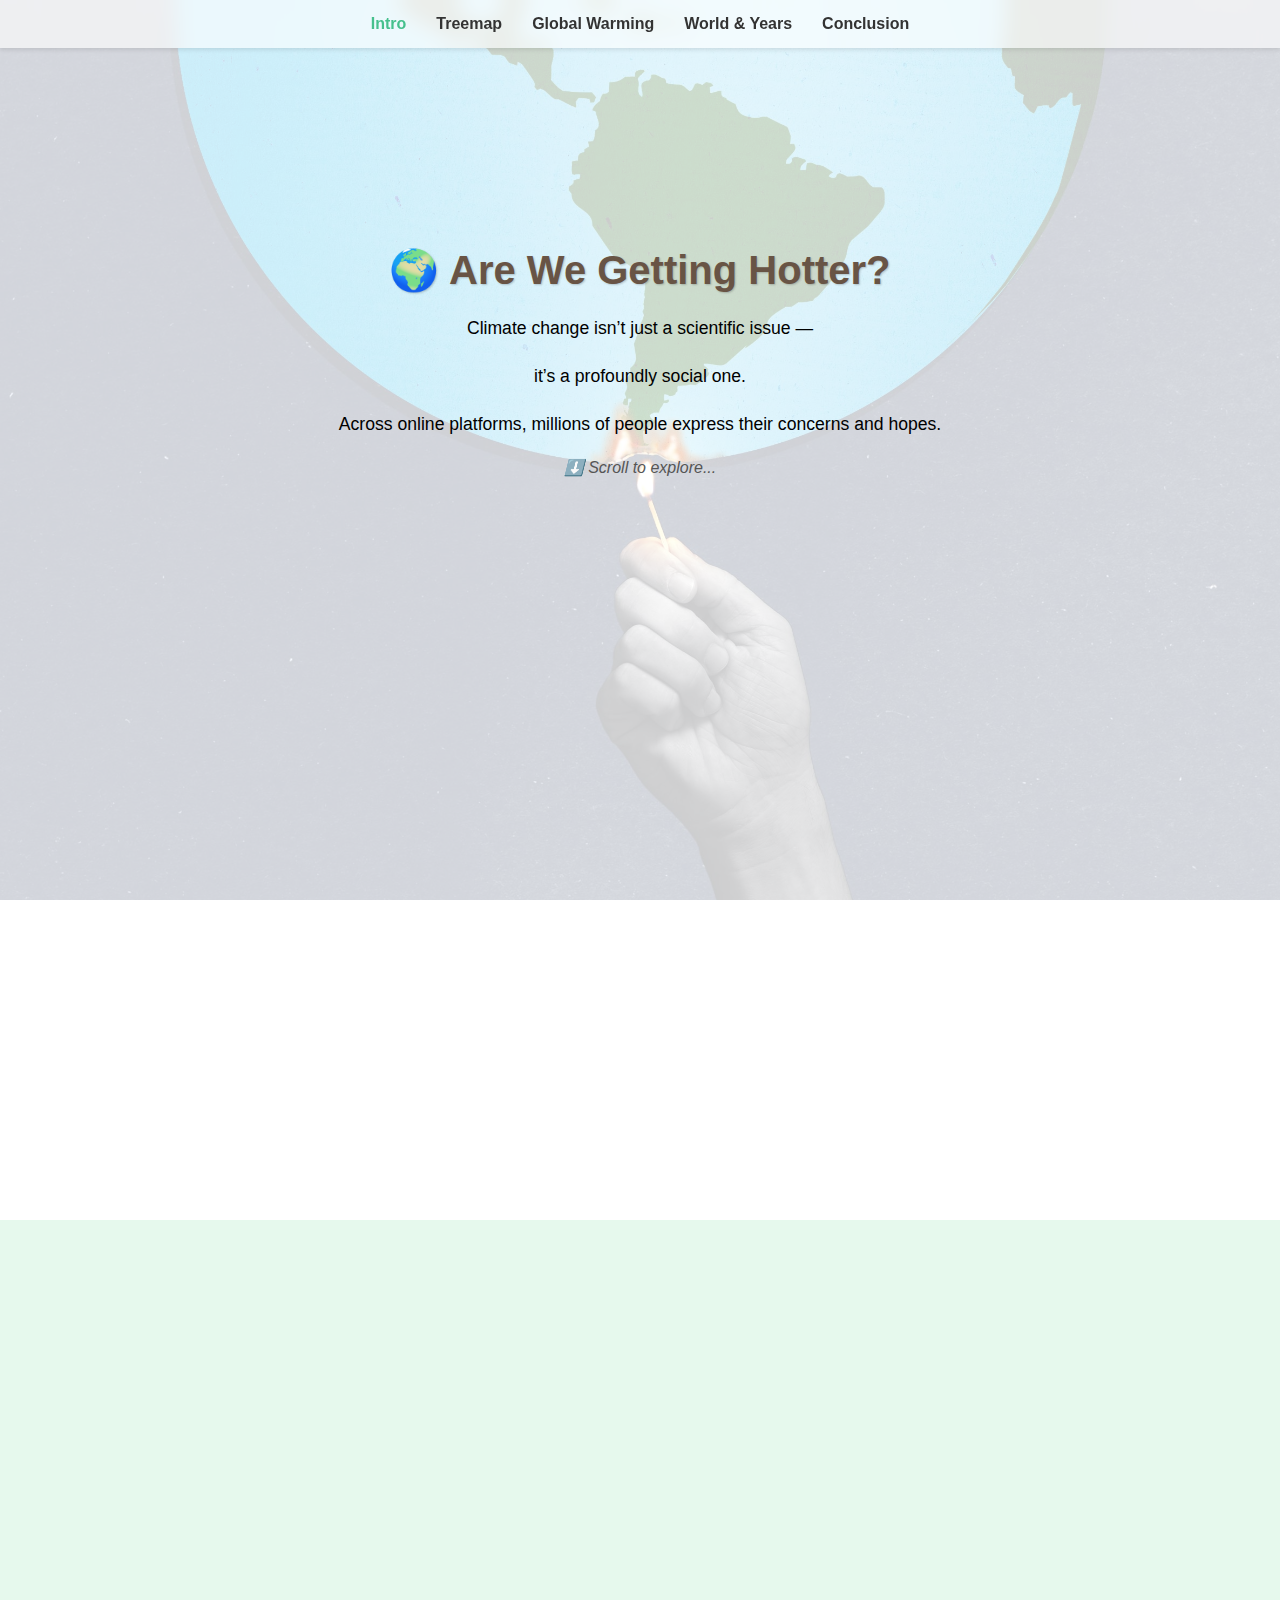
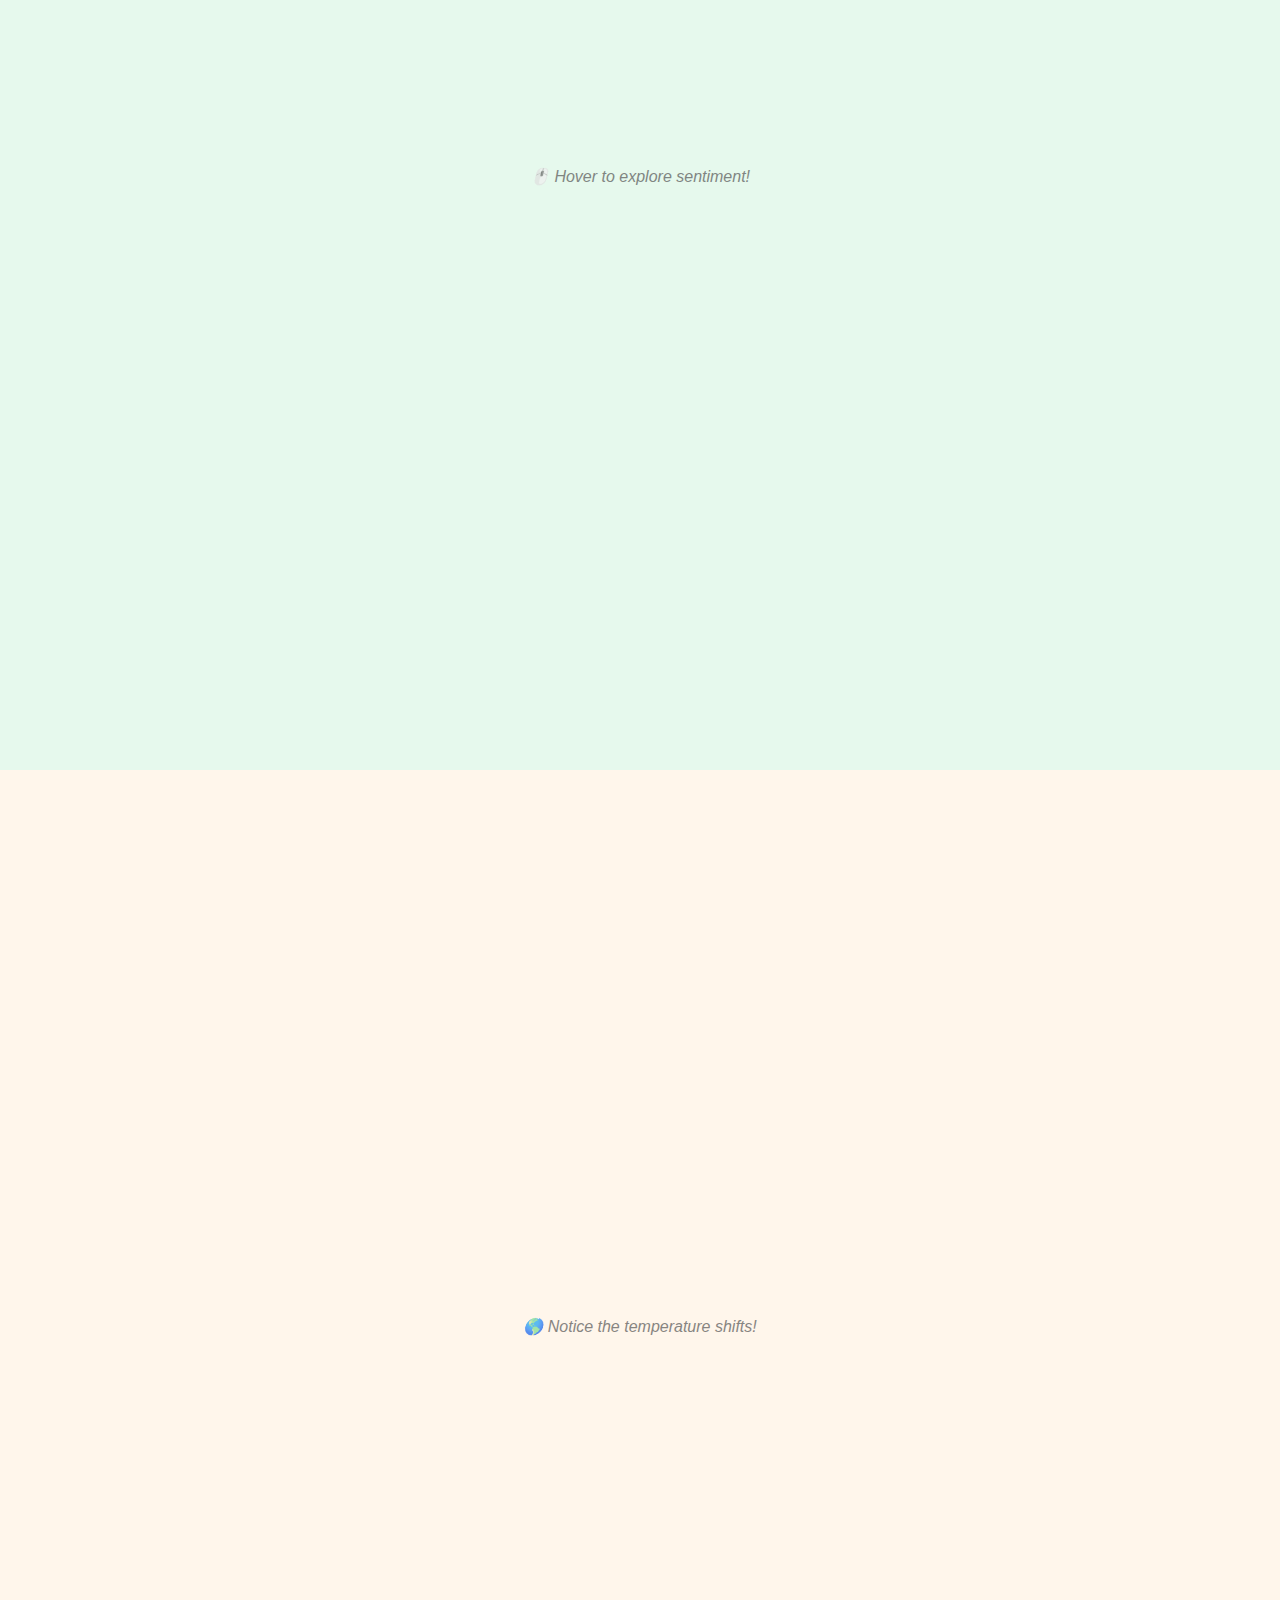
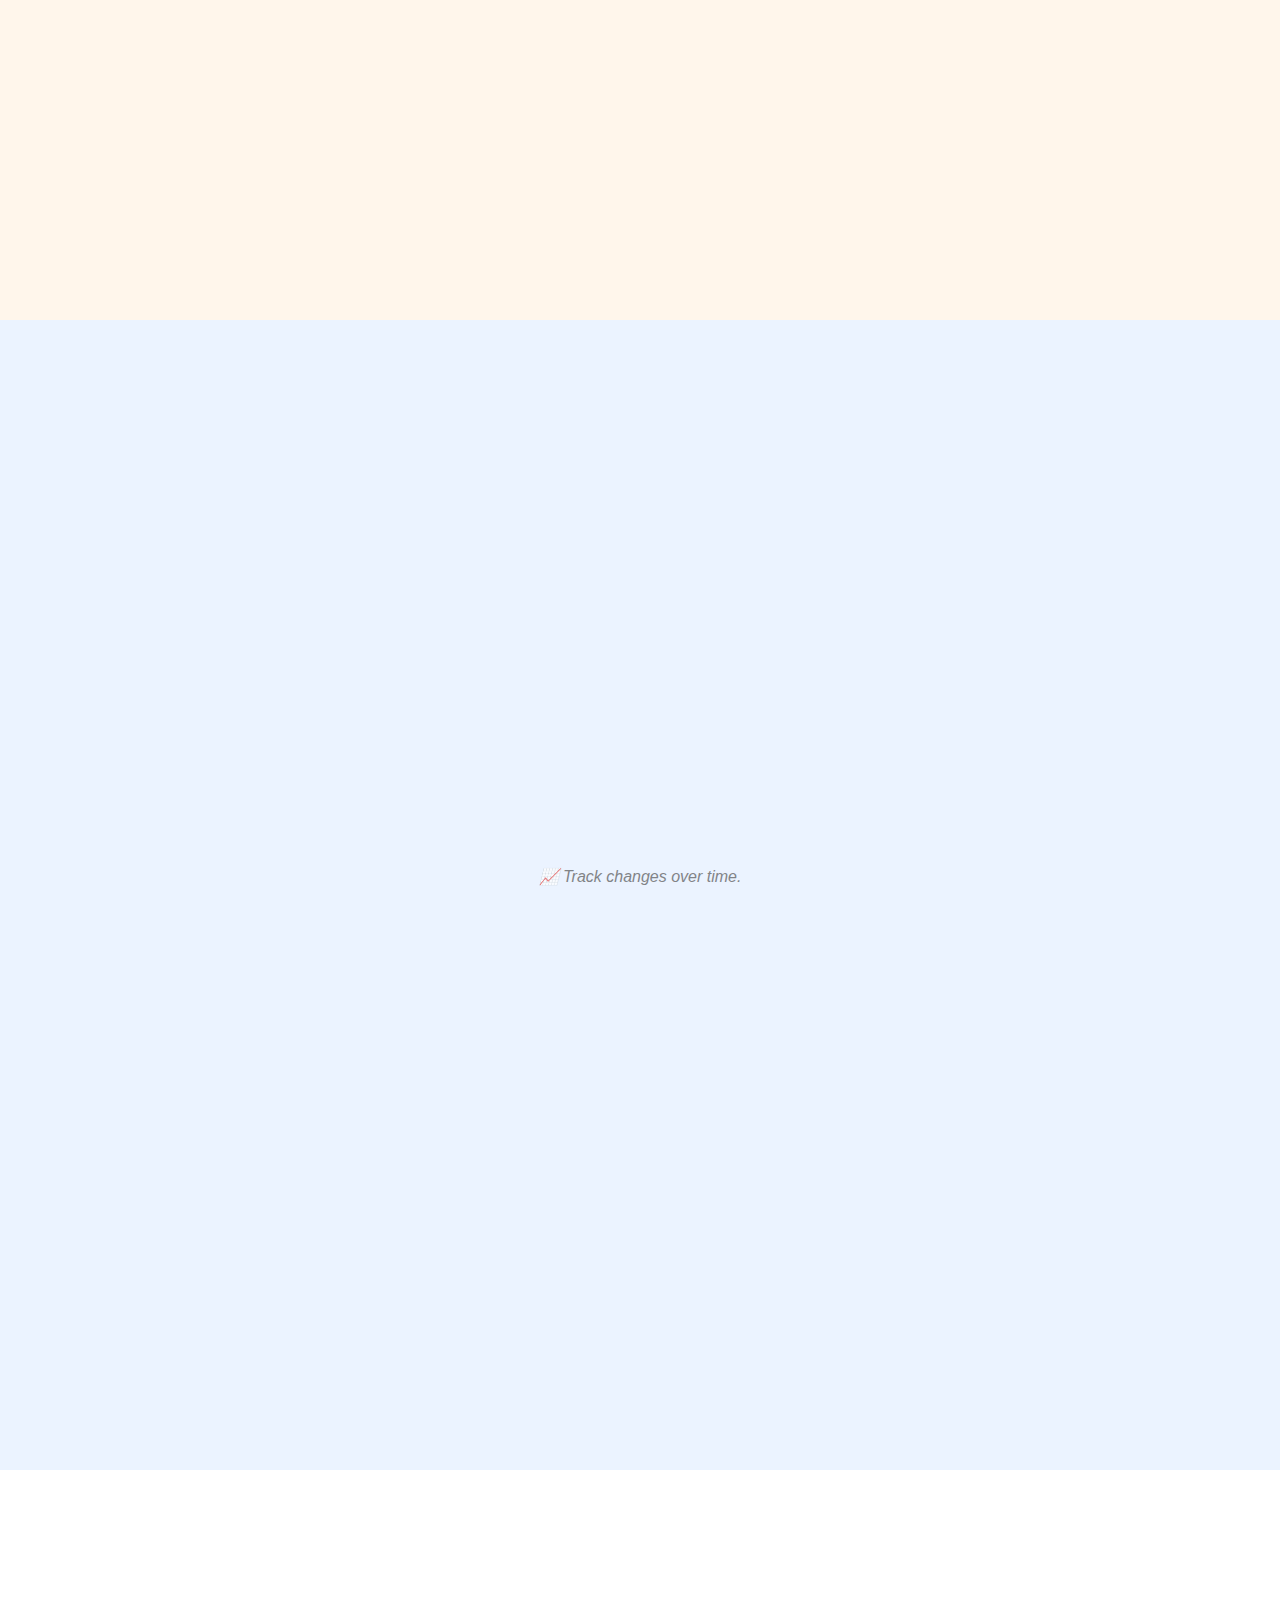
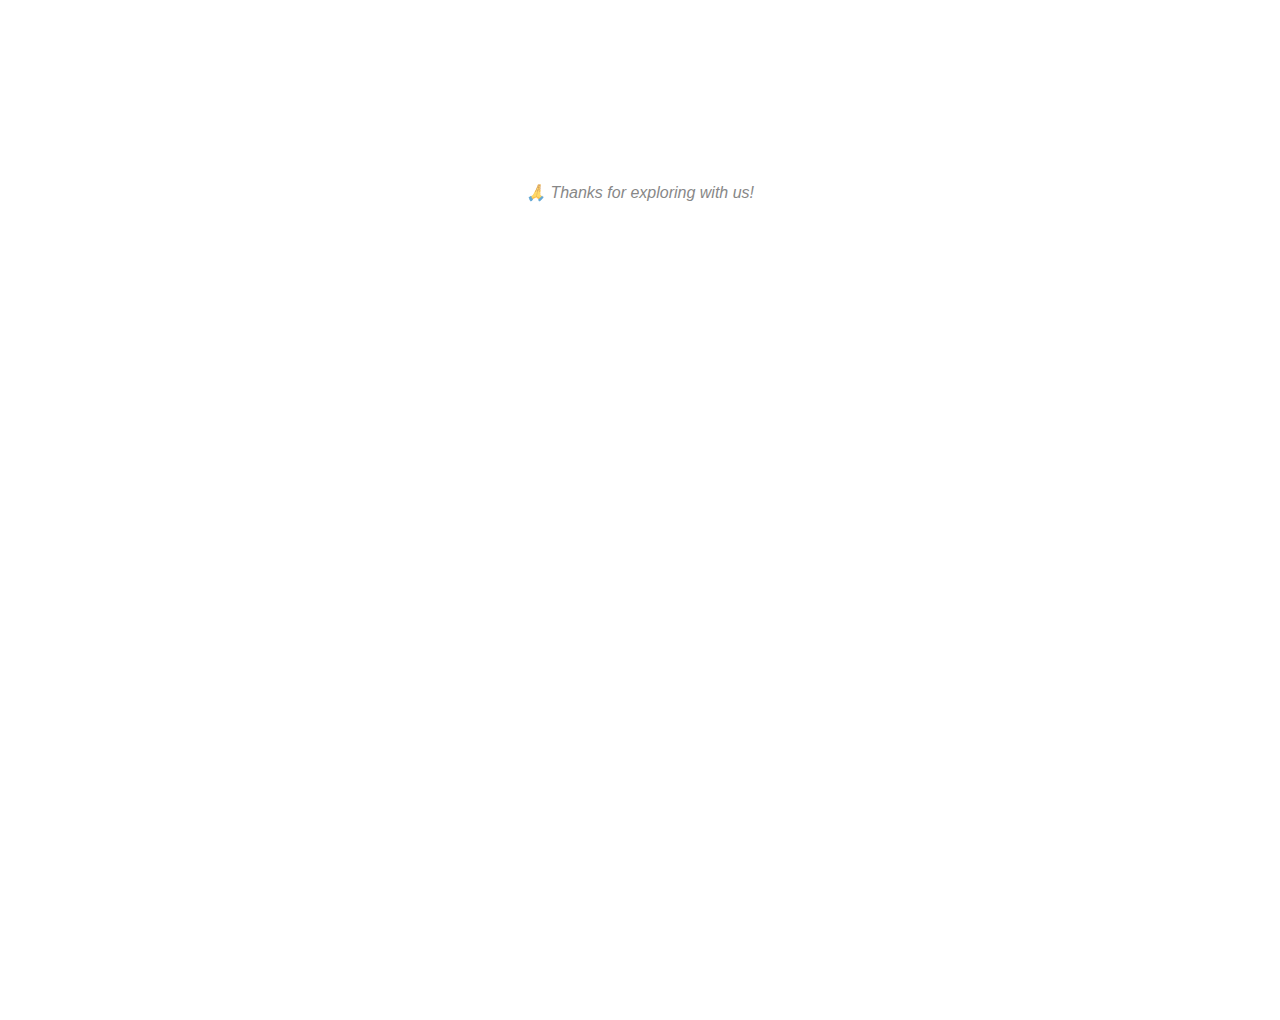
<file: index.html>
<!DOCTYPE html>
<html lang="en">
<head>
  <meta charset="UTF-8">
  <title>Are We Getting Hotter?</title>
  <link rel="stylesheet" href="style.css">
</head>
<body>

<nav id="navbar">
  <a href="#intro">Intro</a>
  <a href="#treemap">Treemap</a>
  <a href="#globalwarming">Global Warming</a>
  <a href="#worldyears">World & Years</a>
  <a href="#conclusion">Conclusion</a>
</nav>

<div class="spacer"></div>

<section id="intro" class="section-light">
  <h1 class="fade-in">🌍 Are We Getting Hotter?</h1>
  <p class="fade-in">Climate change isn’t just a scientific issue —</p>
  <p class="fade-in">it’s a profoundly social one.</p>
  <p class="fade-in">Across online platforms, millions of people express their concerns and hopes.</p>
  <div class="hint fade-in">⬇️ Scroll to explore...</div>
</section>

<section id="treemap" class="section-green">
  <h2 class="fade-in">🧠 Treemap of Climate Topics & Sentiment</h2>
  <p class="fade-in">We explore what people are actually saying about climate change.</p>
  <iframe src="https://zihang-github-io.onrender.com/" class="fade-in"></iframe>
  <div class="hint fade-in">🖱️ Hover to explore sentiment!</div>
</section>

<section id="globalwarming" class="section-warm">
  <h2 class="fade-in">🌡️ Global Warming — Are We Getting Hotter?</h2>
  <p class="fade-in">Tracking global temperature anomalies reveals alarming trends over decades.</p>
  <iframe src="https://si649-visualization1.onrender.com/" class="fade-in"></iframe>
  <div class="hint fade-in">🌎 Notice the temperature shifts!</div>
</section>

<section id="worldyears" class="section-blue">
  <h2 class="fade-in">🏭 "World" and "Years" — Tracking the Timeline</h2>
  <p class="fade-in">Linking world discussions with evolving temperature data over time.</p>
  <iframe src="https://visualization3.onrender.com/" class="fade-in"></iframe>
  <div class="hint fade-in">📈 Track changes over time.</div>
</section>

<section id="conclusion" class="section-light">
  <h2 class="fade-in">📢 Conclusion</h2>
  <p class="fade-in">By linking discourse and reality, we uncover the urgent need for collective action against climate change.</p>
  <div class="hint fade-in">🙏 Thanks for exploring with us!</div>
</section>

<script src="script.js"></script>

</body>
</html>
</file>
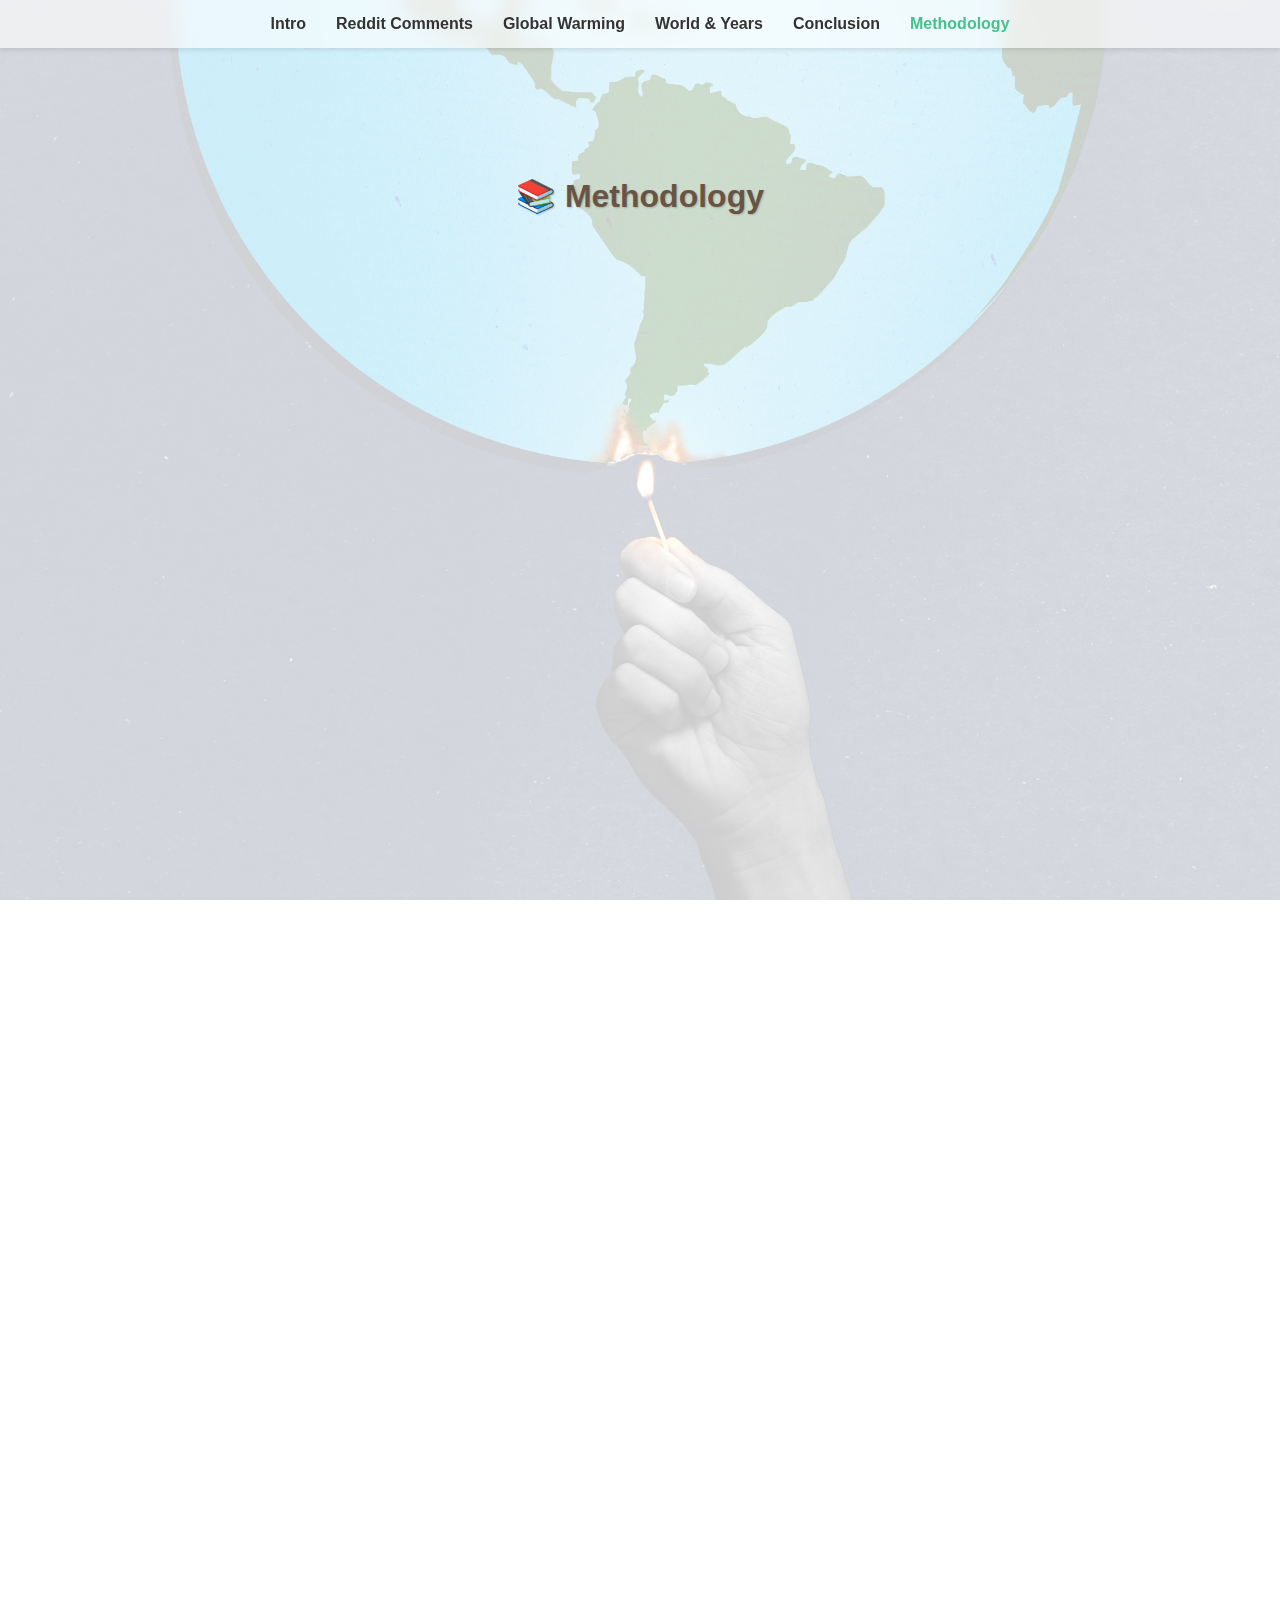
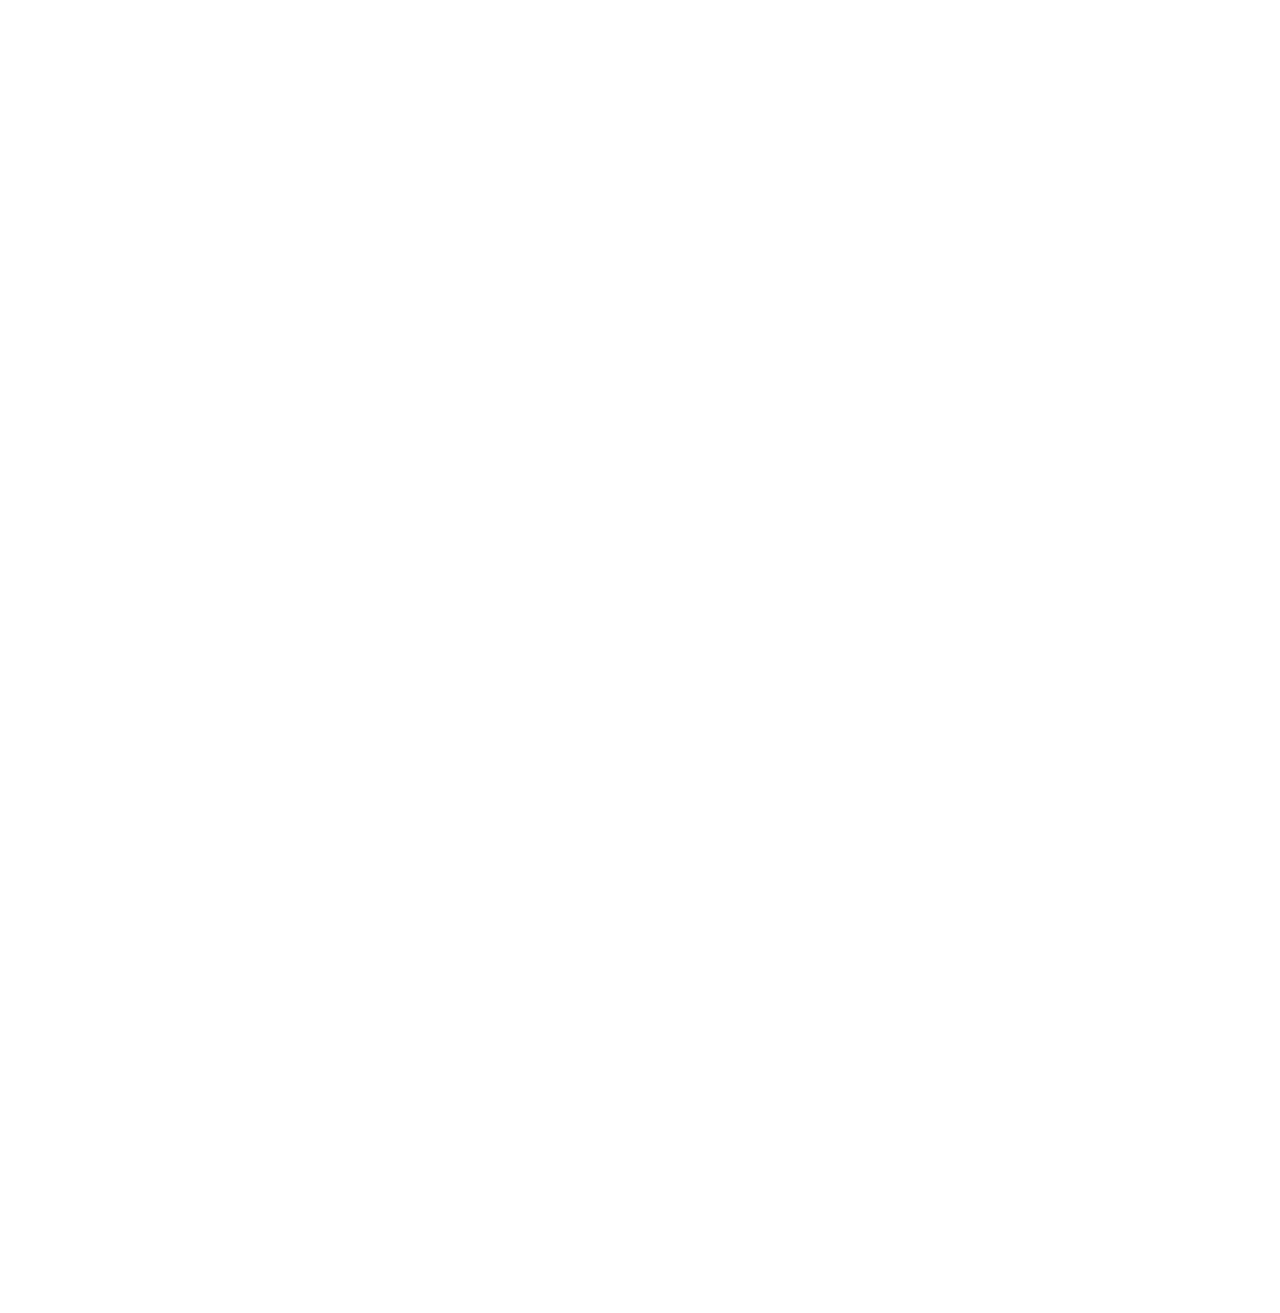
<file: methodology.html>
<!DOCTYPE html>
<html lang="en">

<head>
    <meta charset="UTF-8">
    <title>Methodology</title>
    <link rel="stylesheet" href="style.css">
</head>

<body>

    <nav id="navbar">
        <a href="index.html#intro">Intro</a>
        <a href="index.html#treemap">Reddit Comments</a>
        <a href="index.html#globalwarming">Global Warming</a>
        <a href="index.html#worldyears">World & Years</a>
        <a href="index.html#conclusion">Conclusion</a>
        <a href="methodology.html" style="color:#46c08d">Methodology</a>
    </nav>

    <section id="methodology" class="section-light">
        <h2 class="fade-in">📚 Methodology</h2>

        <div class="method-section fade-in" id="method-treemap">
            <h3>Treemap of Climate Topics & Sentiment</h3>
            <p style="text-align: start;">The original dataset was downloaded from <a
                    href="https://www.kaggle.com/datasets/pavellexyr/the-reddit-climate-change-dataset"
                    style="color: inherit;"> Kaggle </a>, and this dataset contained millions of records, making it
                impractical to process fully. Therefore, we randomly extracted 100,000 comments, ensuring a diverse and
                representative selection for further analysis.
            </p>
            <p style="text-align: start;">After sampling, we performed text cleaning, which involved removing URLs,
                special characters, HTML entities, and standard English stopwords. We then conducted a word frequency
                analysis to identify the 20 most common words across the comments.
            </p>
            <img src="image/methology_1.jpg" alt="orignal design for visualization 1"
                style="width: 100%; max-width: 800px; margin: 0 auto; display: block;">
            <p style="text-align: start;">During this stage, we manually grouped semantically related words to create
                clearer, more meaningful topics for analysis.</p>
            <p style="text-align: start;">For example:
                We combined "climate" and "change" into the single topic "Climate Change", since these terms
                overwhelmingly co-occur and refer to the same central idea. Similarly, we combined "global" and
                "warming" into "Global Warming" to capture a specific climate phenomenon often discussed together.
            </p>
            <p style="text-align: start;">From the top 20 most frequent words, we selected five major topics for deeper
                exploration:
                climate change, global warming, bernie, energy, and world.
            </p>
            <p style="text-align: start; margin-bottom: 0;">The selection process was partly subjective but guided by several criteria:
            </p>
            <ul class="bullet-list" style="text-align: start;">
                <li>Words like climate, global, warming, carbon, energy, world, years clearly pointed to climate-related
                    concepts or environmental issues.
                </li>
                <li>We excluded frequent but less meaningful words such as:
                    <br>
                    -- "people," "think," "make," "time," "need," "way," and "going", because although these are common
                    in conversation, they were too generic to represent distinct discussion themes.
                </li>
                <li>Words like "bernie" were retained because they suggest discussion around climate politics and
                    activism, especially related to Bernie Sanders.
                </li>
                <li>Words such as "just," "don," and "bot" were considered junk artifacts — often related to Reddit's
                    conversational filler language or spam — and were excluded.
                </li>
            </ul>
            <br>
            <br>
                <p style="text-align: start; margin-bottom: 0;">This curation allowed us to focus the treemap and subsequent analysis on terms that are:
                </p>
                <ul class="bullet-list" style="text-align: start;">
                    <li>Both highly frequent in climate conversations,</li>
                    <li>And widely recognizable as meaningful in public discourse about climate change.
                    </li>
                </ul>
                <br>
                <br>
                <p style="text-align: start;">In summary, while some judgment was involved, our selections aimed to preserve the core substance of Reddit climate discussions without letting generic filler words dilute the analysis.
                </p>
                <br>
                <p style="text-align: start;margin-bottom: 0;">We then designed an interactive treemap visualization with a two-level hierarchical structure:
                </p>
                <ul class="bullet-list" style="text-align: start;">
                    <li>The outer layer represents the five major topics we identified.</li>
                    <li>The inner layer displays the top 10 most frequent words associated with each topic.</li>
                </ul>
                <br>
                <br>
                <img src="image/methodology_1_2.png" alt=" design for visualization 1"
                    style="width: 100%; max-width: 800px; margin: 0 auto; display: block;">
                <p style="text-align: start;margin-bottom: 0;" >The size of each word block is proportional to its frequency within its topic, and this layout remains fixed across different interactions. Users can dynamically recolor the treemap by selecting among three metrics:
                </p>
                <ul class="bullet-list" style="text-align: start;">
                    <li>Count: Reflects word frequency, with darker colors indicating higher counts.</li>
                    <li>Average Sentiment Score: Recolors blocks based on the emotional tone (ranging from negative to positive) of comments mentioning the word.</li>
                    <li>Average Comment Score: Shades blocks based on the average Reddit upvote score for comments containing that word.</li>
                </ul>
                <br>
                <br>
                <p style="text-align: start;">Changing the metric only alters the color encoding; the size and structure of the treemap remain constant, enabling easy comparison of different dimensions without losing spatial context.
                </p>
                <p style="text-align: start;">In addition, clicking on a specific word block reveals five randomly selected Reddit comments that include the chosen word, with the word highlighted in yellow. This allows users to directly observe how individual words are used in real conversations.
                </p>
                <p style="text-align: start;">Finally, due to internal storage and processing limitations on Render (the platform used to host the interactive dashboard), we further restricted the working dataset to 10,000 rows. </p>
                <p class="hint">Caption: You can explore the full interactive version at <a
                        href="https://zihang-github-io.onrender.com" style="color: inherit;">
                        https://zihang-github-io.onrender.com </a> (Note: the site may load slowly — please be patient.)
                </p>
                <a href="index.html#treemap" class="go-back" style="color: inherit;">⬅️ Go Back to Treemap Section</a>
        </div>

        <div class="method-section fade-in" id="method-globalwarming">
            <h3>Global Warming Temperature Map</h3>
            <p style="text-align: start;">To visualize long-term trends in global warming, we used <a href="https://data.giss.nasa.gov/gistemp/ " style="color:inherit"> historical temperature anomaly data</a> from NASA’s GISTEMP project. Specifically, we obtained the Land-Ocean Temperature Index (LOTI) dataset with ERSSTv5 sea-surface temperatures and 1200 km spatial smoothing, provided in compressed NetCDF format.
            </p>
            <p style="text-align: start;"></p>
            <p style="text-align: start;"></p>
            <p style="text-align: start;"></p>
            <p style="text-align: start;"></p>
            <p style="text-align: start;"></p>
            <p style="text-align: start;"></p>
            <p style="text-align: start;"></p>
            <a href="index.html#globalwarming" class="go-back">⬅️ Go Back to Global Warming Section</a>
        </div>

        <div class="method-section fade-in" id="method-worldyears">
            <h3>World & Years: Temperature Trend Analysis</h3>
            <p></p>
            <a href="index.html#worldyears" class="go-back">⬅️ Go Back to World & Years Section</a>
        </div>

    </section>
    <script src="script.js"></script> 
</body>

</html>
</file>
<file: style.css>
body {
    font-family: 'Lucida Sans', 'Lucida Sans Regular', 'Lucida Grande', 'Lucida Sans Unicode', Geneva, Verdana, sans-serif;
    margin: 0;
    padding: 0;
    background-image: url('Header-SF-QAClimateChange-JD.jpg'); 
    background-size: cover;
    background-repeat: no-repeat;
    background-position: center;
    background-attachment: fixed;
    scroll-behavior: smooth;
  }
  
  nav {
    position: fixed;
    top: 0;
    width: 100%;
    background: rgba(255, 255, 255, 0.6); 
    box-shadow: 0 2px 4px rgba(0,0,0,0.1);
    z-index: 10;
    display: flex;
    justify-content: center;
    backdrop-filter: blur(10px); 
  }
  
  nav a {
    margin: 15px;
    text-decoration: none;
    color: #333;
    font-weight: bold;
    transition: color 0.3s;
  }
  
  nav a.active {
    color: #46c08d;
  }
  
  .spacer {
    height: 70px; 
  }
  
  section {
    min-height: 100vh;
    padding: 150px 20px 100px;
    text-align: center;
    background-color: rgba(255, 255, 255, 0.8); 
    transition: background-color 1s;
  }
  

  .section-light {
    background-color: rgba(255, 255, 255, 0.8); 
  }
  
  .section-green {
    background-color: rgba(224, 247, 233, 0.8); 
  }
  
  .section-warm {
    background-color: rgba(255, 244, 230, 0.8); 
  }
  
  .section-blue {
    background-color: rgba(230, 240, 255, 0.8); 
  }
  #intro {
    margin-top: -70px;
    padding-top: 220px;
    background-color: rgba(255, 255, 255, 0.8); 
  }
  h1, h2 {
    margin-bottom: 20px;
  }
  h1 {
    font-size: 2.5em;
    color: #685445;
    text-shadow: 1px 1px 2px rgba(0, 0, 0, 0.2);
    font-family: 'Lucida Sans', 'Lucida Sans Regular', 'Lucida Grande', 'Lucida Sans Unicode', Geneva, Verdana, sans-serif;
  }
  h2 {
    font-size: 2em;
    color: #685445;
    text-shadow: 1px 1px 2px rgba(0, 0, 0, 0.2);
    font-family: 'Lucida Sans', 'Lucida Sans Regular', 'Lucida Grande', 'Lucida Sans Unicode', Geneva, Verdana, sans-serif;
  }
  h3{
    font-size: 1.5em;
    color: #51443a;
    text-shadow: 1px 1px 2px rgba(0, 0, 0, 0.2);
    font-family: 'Lucida Sans', 'Lucida Sans Regular', 'Lucida Grande', 'Lucida Sans Unicode', Geneva, Verdana, sans-serif;
  }
  
    p {
        font-size: 1.1em;
        line-height: 1.6;
        margin-bottom: 20px;
    }
  

  .fade-in {
    opacity: 0;
    transform: translateY(30px);
    transition: opacity 1s ease-out, transform 1s ease-out;
  }
  

  .fade-in.visible {
    opacity: 1;
    transform: translateY(0);
  }
  

  iframe {
    width: 90%;
    /* height: 600px; */
    border: none;
    margin: 30px auto;
  }
  

  .hint {
    font-style: italic;
    color: #555;
    margin-top: 20px;
    opacity: 0.7;
  }

  nav.light {
    background: rgba(255, 255, 255, 0.6);
    backdrop-filter: blur(10px);
  }
  
  nav.green {
    background: rgba(224, 247, 233, 0.8);
    backdrop-filter: blur(10px);
  }
  
  nav.warm {
    background: rgba(255, 244, 230, 0.8);
    backdrop-filter: blur(10px);
  }
  
  nav.blue {
    background: rgba(230, 240, 255, 0.8);
    backdrop-filter: blur(10px);
  }

  ul.bullet-list {
    list-style-position: inside;  
    margin: 0 auto;
    padding: 0;
    max-width: 800px;
    text-align: left;
  }
  
  ul.bullet-list li {
    margin-bottom: 15px; 
    transform: translateY(25px);
    transition: opacity 1s ease-out, transform 1s ease-out;
  }
  
  ul.bullet-list li.visible {
    opacity: 1;
    transform: translateY(0);
  }
</file>
